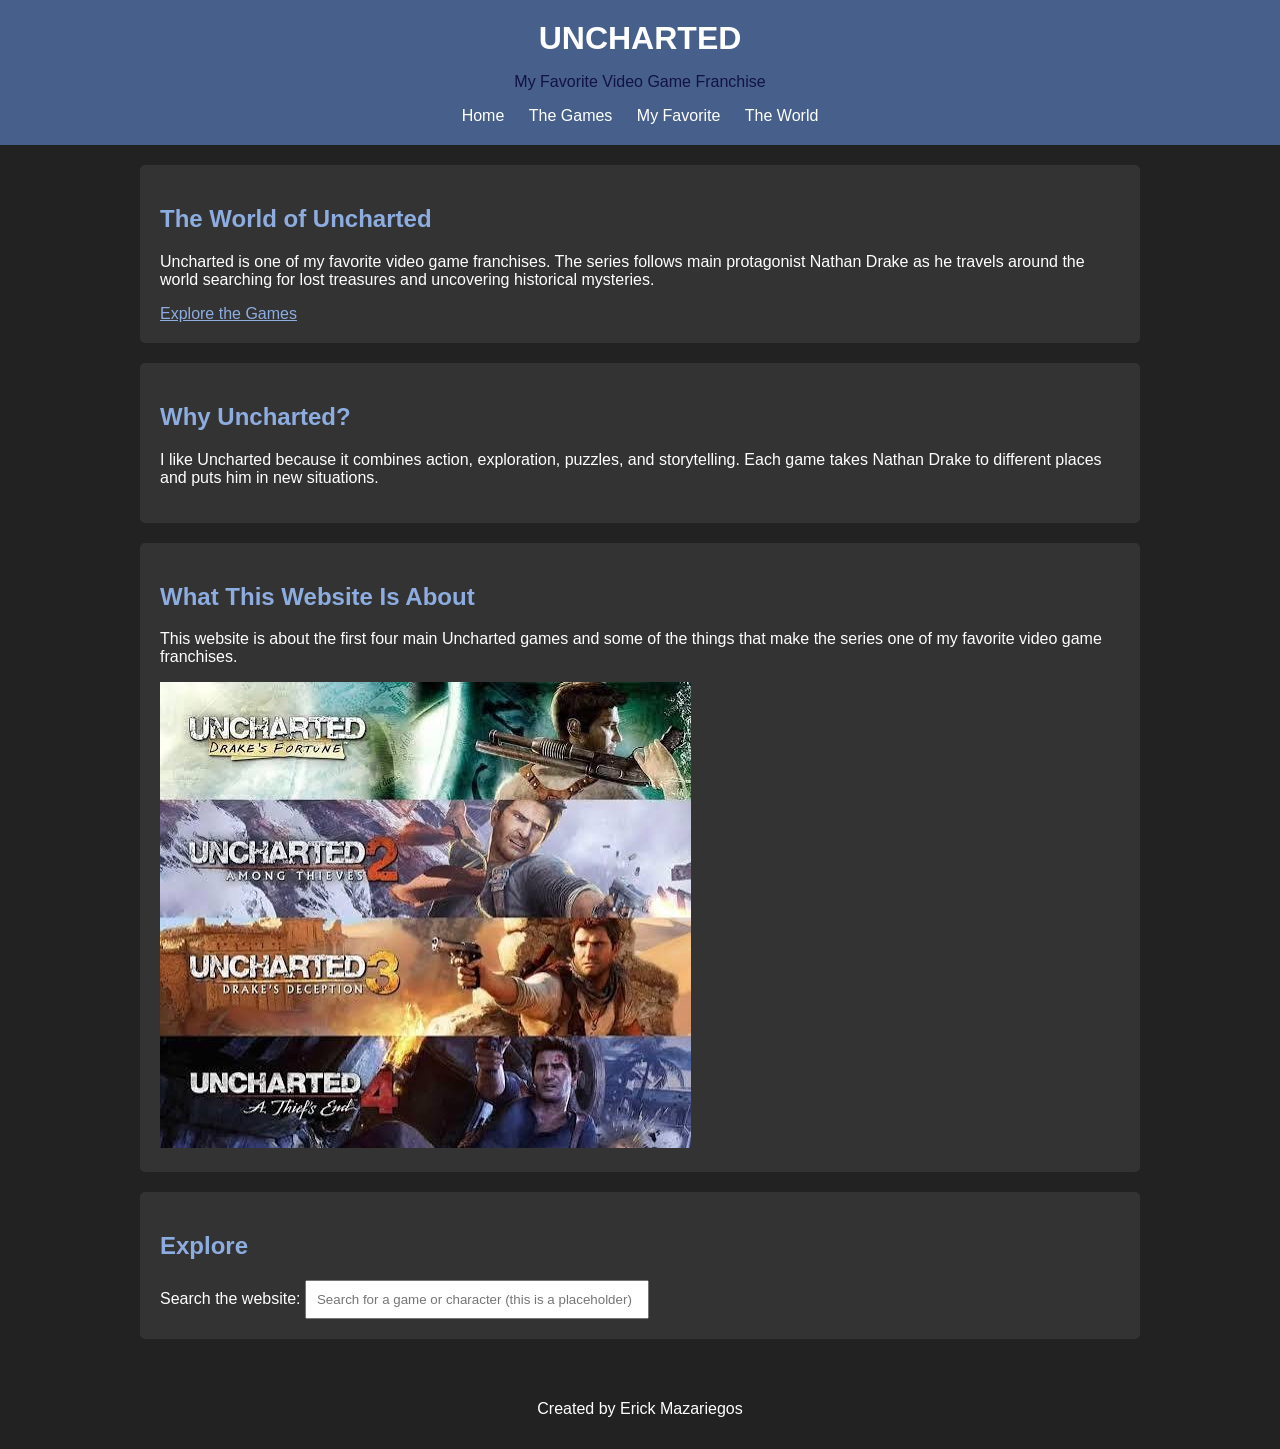
<file: index.html>
<!DOCTYPE html>
<html lang="en">

<head>
    <meta charset="UTF-8">
    <meta name="viewport" content="width=device-width, initial-scale=1.0">
    <title>Uncharted | Home</title>
    <link rel="stylesheet" href="style.css">
</head>

<body>
    <header>
        <h1>UNCHARTED</h1>
        <p>My Favorite Video Game Franchise</p>

        <!-- ELEMENT: <menu>
        The <menu> element is used for a group of navigation links.
        I am using it as the main navigation for my website. -->
        <menu>
            <li><a href="index.html">Home</a></li>
            <li><a href="games.html">The Games</a></li>
            <li><a href="favorite.html">My Favorite</a></li>
            <li><a href="world.html">The World</a></li>
        </menu>
    </header>

    <main>
        <section class="hero">
            <h2>The World of Uncharted</h2>
            <p>
                Uncharted is one of my favorite video game franchises. The series follows main protagonist Nathan Drake as he travels around the world searching for lost treasures and uncovering historical mysteries.
            </p>
            <a class="button" href="games.html">Explore the Games</a>
        </section>

        <section>
            <h2>Why Uncharted?</h2>
            <p>
                I like Uncharted because it combines action, exploration, puzzles, and storytelling. Each game takes Nathan Drake to different places and puts him in new situations.
            </p>
        </section>

        <section>
            <h2>What This Website Is About</h2>
            <p>
                This website is about the first four main Uncharted games and some of the things that make the series one of my favorite video game franchises.
            </p>
            <div class="image-container">
                <div>
                    <img src="images/Uncharted.jpeg" alt="Uncharted Games">
                </div>
            </div>
        </section>

        <section class="search">
            <h2>Explore</h2>
            <!-- ATTRIBUTE: placeholder
                The placeholder attribute gives an example of what the user can type into an input field.
                it doenst actually do anything, it just gives an example of how a placeholder is used. -->
            <label for="search">Search the website:</label>
            <input
                type="text"
                id="search"
                placeholder="Search for a game or character (this is a placeholder)"
            >
        </section>
    </main>

    <footer>
        <p>Created by Erick Mazariegos</p>
    </footer>
</body>
</html>
</file>
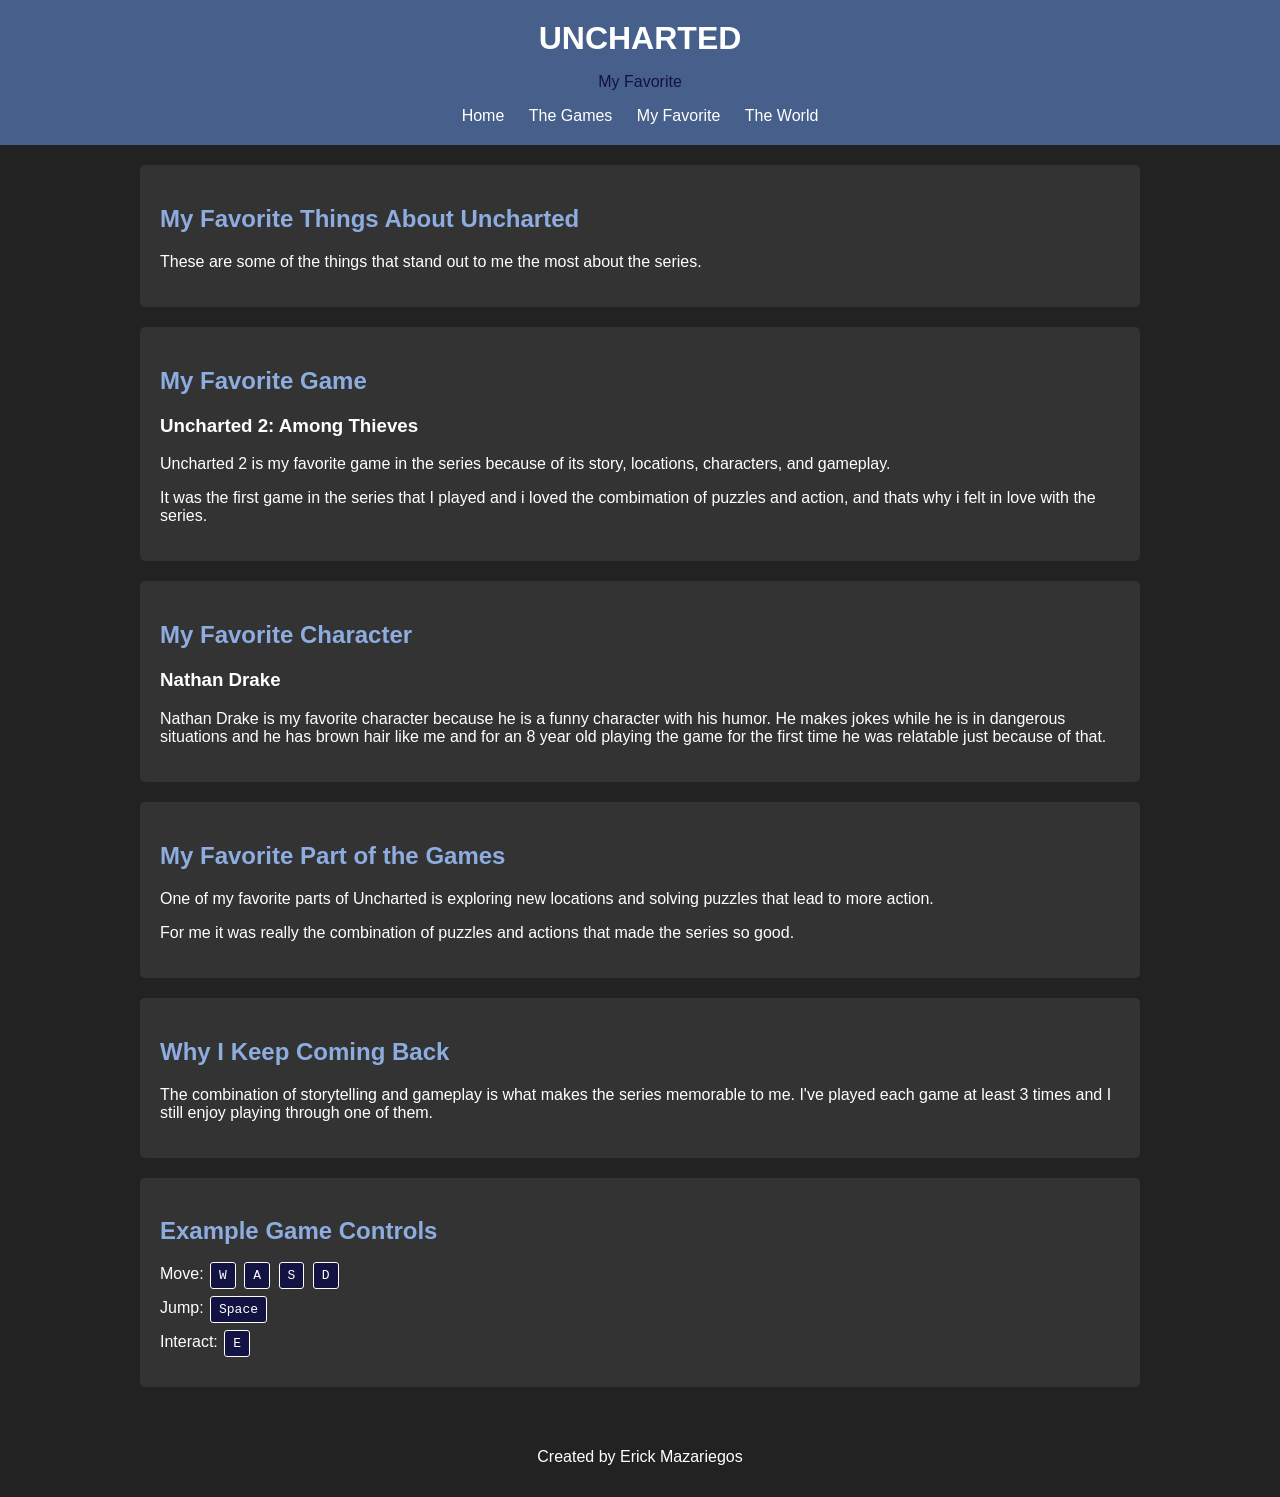
<file: favorite.html>
<!DOCTYPE html>
<html lang="en">

<head>
    <meta charset="UTF-8">
    <meta name="viewport" content="width=device-width, initial-scale=1.0">
    <title>Uncharted | My Favorite</title>
    <link rel="stylesheet" href="style.css">
</head>

<body>
    <header>
        <h1>UNCHARTED</h1>
        <p>My Favorite</p>
        <menu>
            <li><a href="index.html">Home</a></li>
            <li><a href="games.html">The Games</a></li>
            <li><a href="favorite.html">My Favorite</a></li>
            <li><a href="world.html">The World</a></li>
        </menu>
    </header>

    <main>
        <section class="page-title">
            <h2>My Favorite Things About Uncharted</h2>
            <p>
                These are some of the things that stand out to me the most about the series.
            </p>
        </section>

        <section>
            <h2>My Favorite Game</h2>
            <h3>Uncharted 2: Among Thieves</h3>
            <p>
                Uncharted 2 is my favorite game in the series because of its story, locations, characters, and gameplay.
            </p>
            <p>
                It was the first game in the series that I played and i loved the combimation of puzzles and action, and thats why i felt in love with the series.
            </p>
        </section>

        <section>
            <h2>My Favorite Character</h2>
            <h3>Nathan Drake</h3>
            <p>
                Nathan Drake is my favorite character because he is  a funny character with his humor. He makes jokes while he is in dangerous situations and he has brown hair like me and for an 8 year old playing the game for the first time he was relatable just because of that.
            </p>
        </section>

        <section>
            <h2>My Favorite Part of the Games</h2>
            <p>
                One of my favorite parts of Uncharted is exploring new locations and solving puzzles that lead to more action.
            </p>
            <p>
                For me it was really the combination of puzzles and actions that made the series so good.
            </p>
        </section>

        <section>
            <h2>Why I Keep Coming Back</h2>
            <p>
                The combination of storytelling and gameplay is what makes the series memorable to me. I've played each game at least 3 times and I still enjoy playing through one of them.
            </p>
        </section>

        <section class="controls">
            <h2>Example Game Controls</h2>
                <!-- ELEMENT: <kbd>
                The kbd element represents keyboard input.
                I am using it to display example keyboard controls for the game. -->
            <p>
                Move:
                <kbd>W</kbd>
                <kbd>A</kbd>
                <kbd>S</kbd>
                <kbd>D</kbd>
            </p>
            <p>
                Jump:
                <kbd>Space</kbd>
            </p>
            <p>
                Interact:
                <kbd>E</kbd>
            </p>
        </section>
    </main>

    <footer>
        <p>Created by Erick Mazariegos</p>
    </footer>
</body>

</html>
</file>
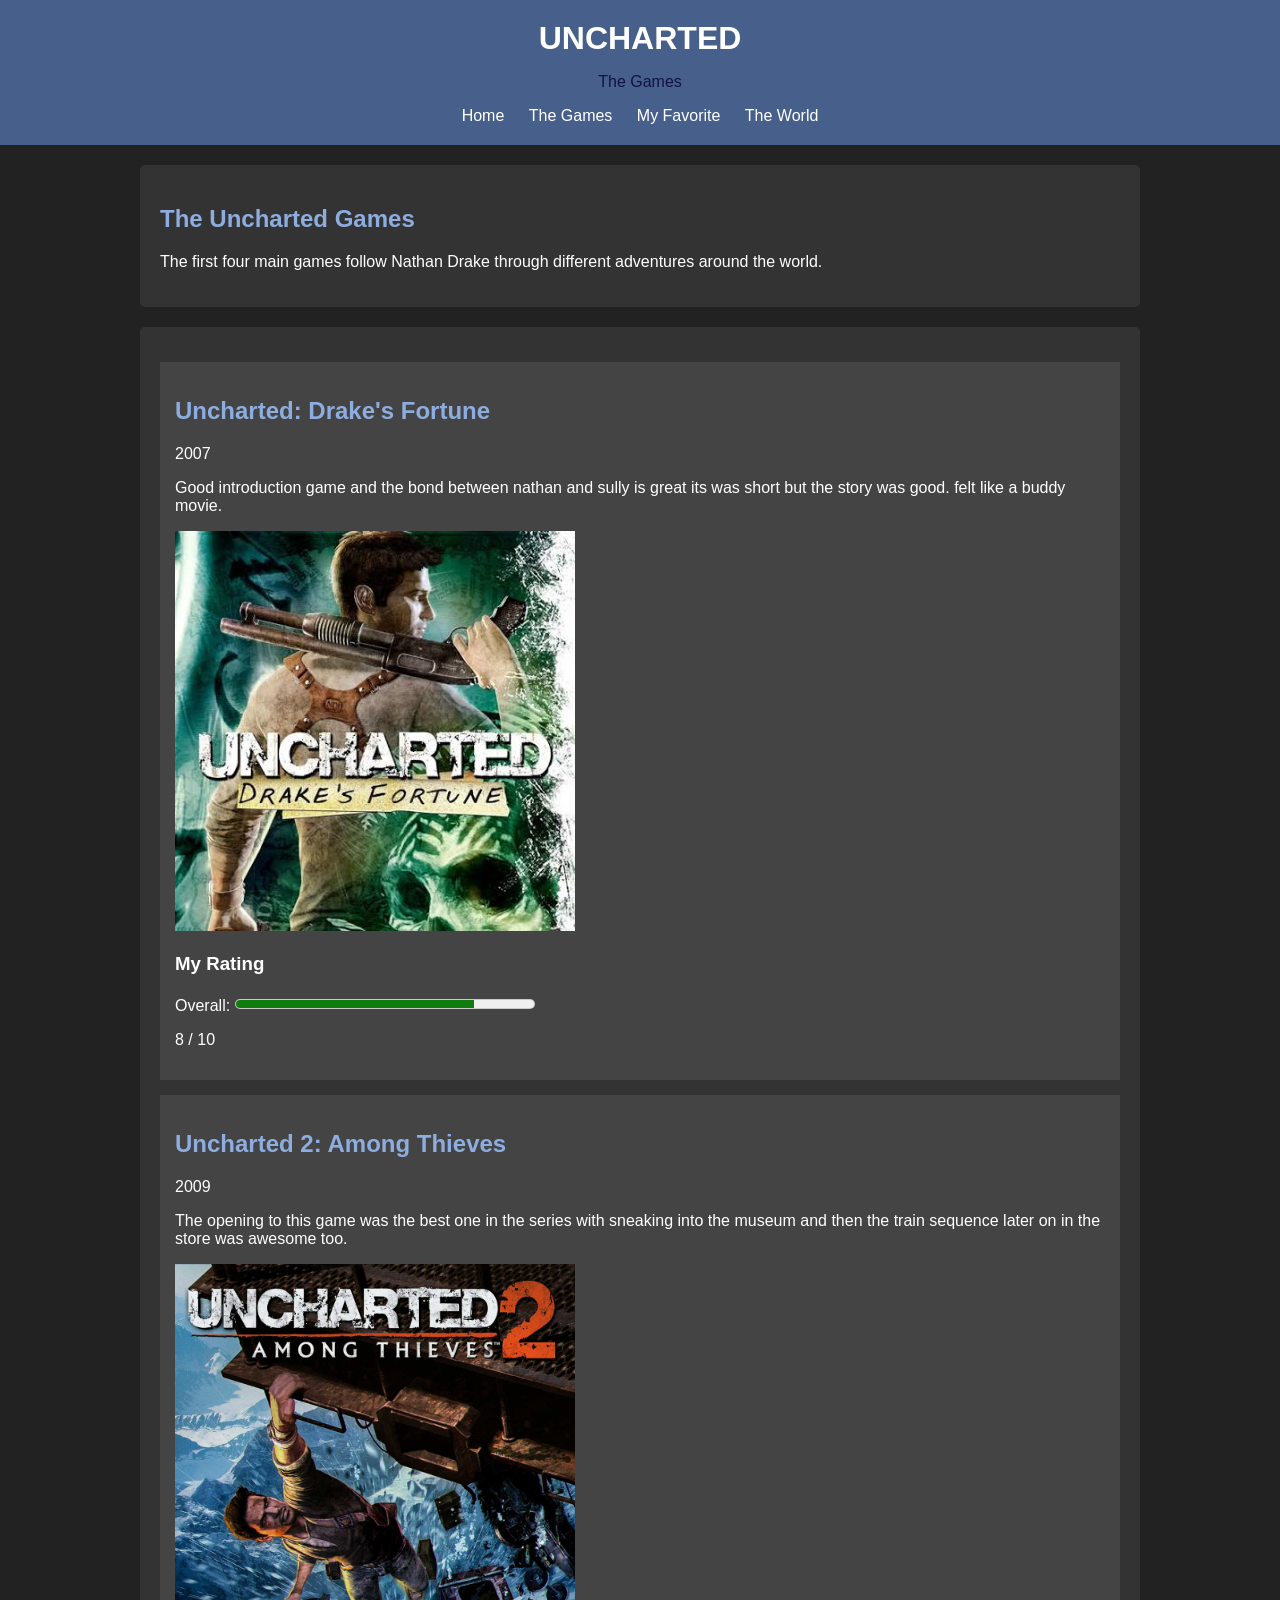
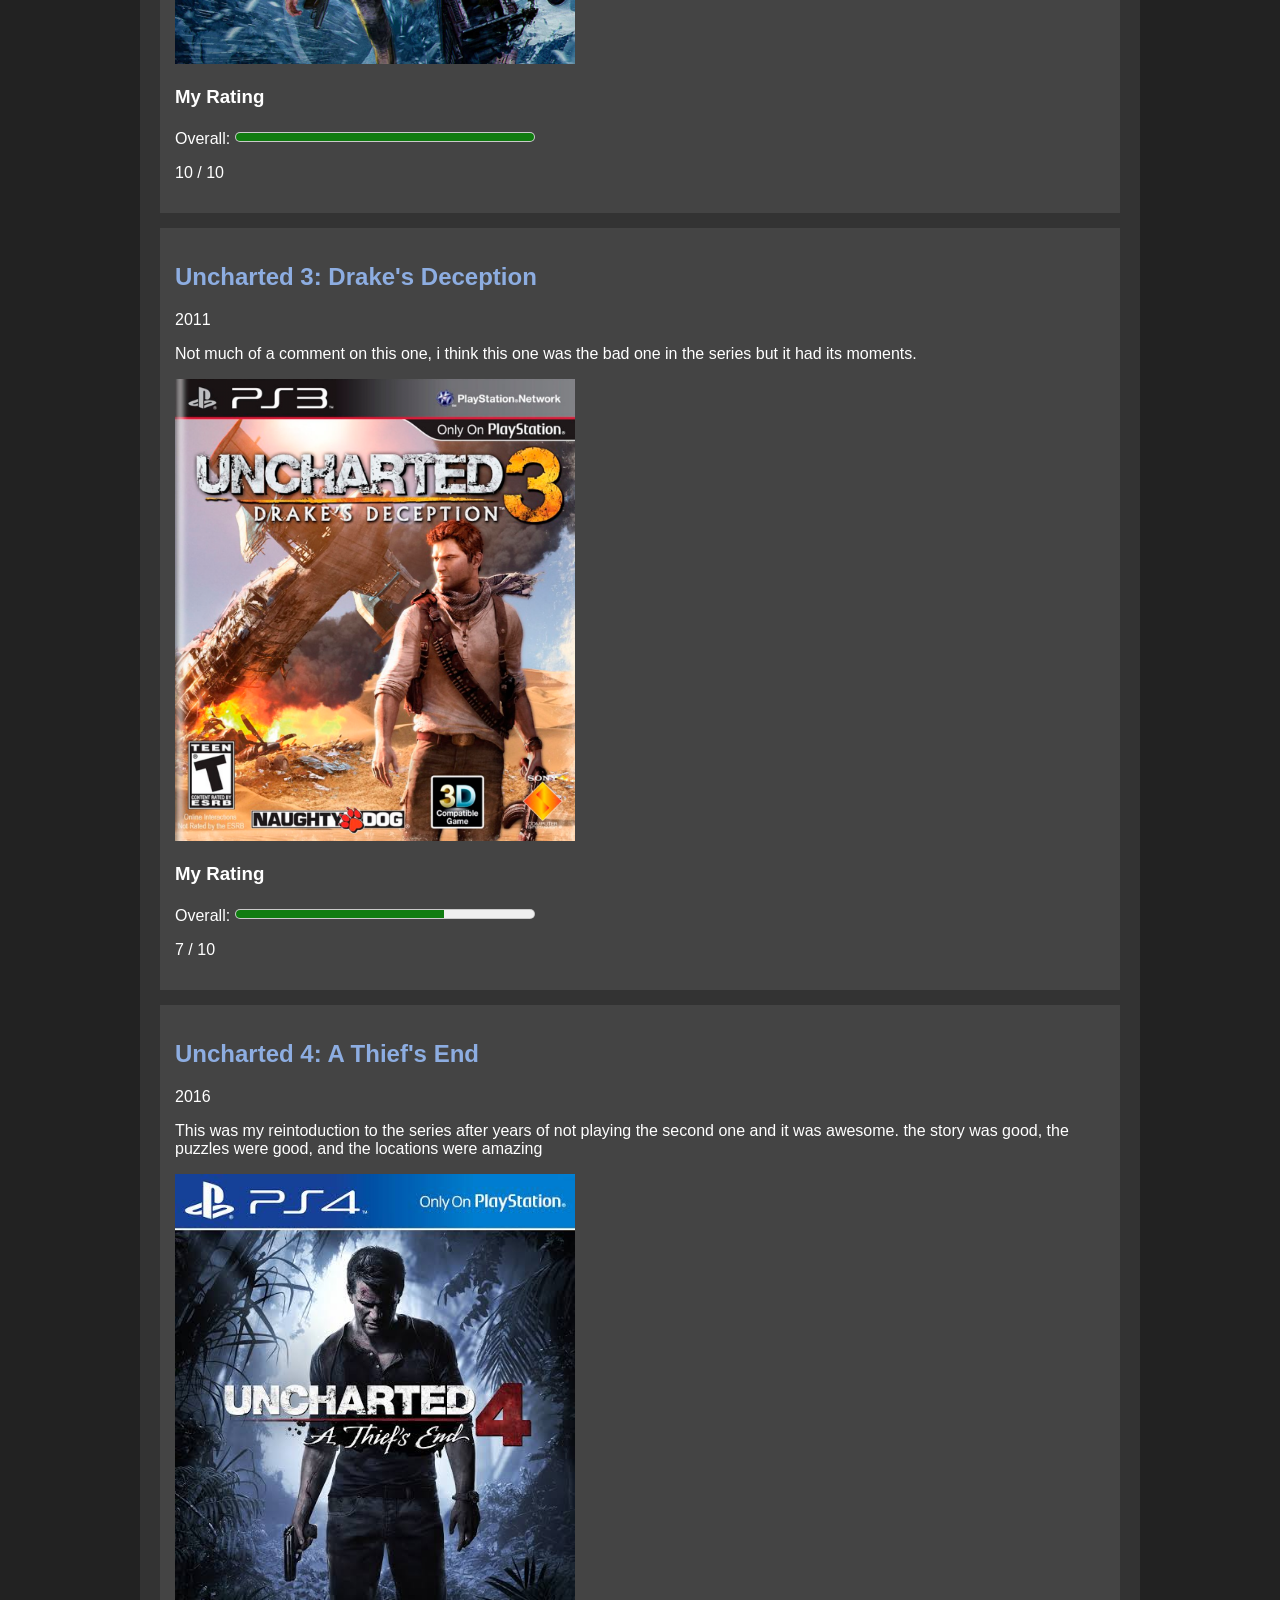
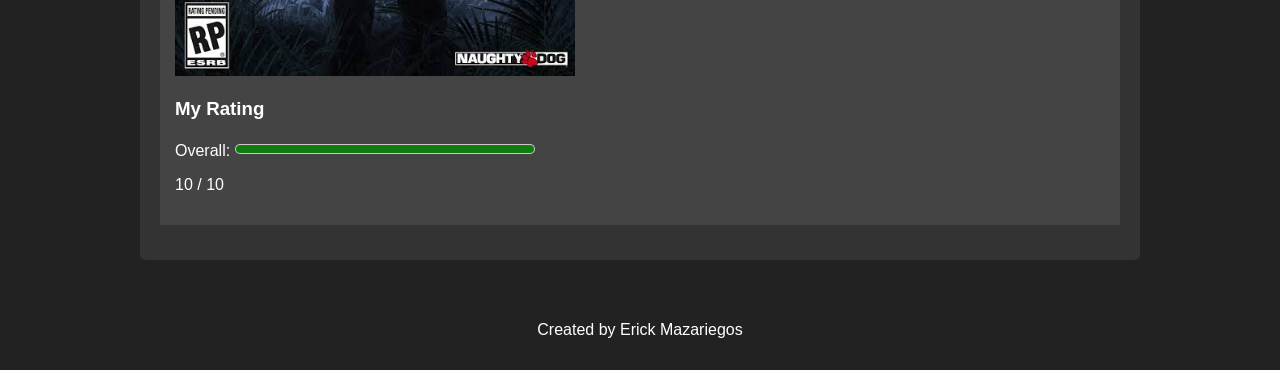
<file: games.html>
<!DOCTYPE html>
<html lang="en">

<head>
    <meta charset="UTF-8">
    <meta name="viewport" content="width=device-width, initial-scale=1.0">
    <title>Uncharted | The Games</title>
    <link rel="stylesheet" href="style.css">
</head>

<body>
    <header>
        <h1>UNCHARTED</h1>
        <p>The Games</p>
        <menu>
            <li><a href="index.html">Home</a></li>
            <li><a href="games.html">The Games</a></li>
            <li><a href="favorite.html">My Favorite</a></li>
            <li><a href="world.html">The World</a></li>
        </menu>
    </header>

    <main>
        <section class="page-title">
            <h2>The Uncharted Games</h2>
            <p>
                The first four main games follow Nathan Drake through different adventures around the world.
            </p>
        </section>

        <section class="game-container">
            <article class="game-card">
                <h2>Uncharted: Drake's Fortune</h2>
                <p class="year">2007</p>
                <p>
                    Good introduction game and the bond between nathan and sully is great its was short but the story was good. felt like a buddy movie.
                </p>
                <img src="images/Uncharted1.jpeg" alt="Uncharted 1" width="400">
                <h3>My Rating</h3>
                <!-- ELEMENT: <meter>
                The meter element displays a value within a known range.
                    ATTRIBUTES: min and max
                min sets the lowest possible value.
                max sets the highest possible value.
                I am using meter to show my personal rating for each game. -->
                <label for="game1-rating">Overall:</label>
                <meter id="game1-rating" min="0" max="10" value="8">
                    8 out of 10
                </meter>
                <p>8 / 10</p>
            </article>

            <article class="game-card">
                <h2>Uncharted 2: Among Thieves</h2>
                <p class="year">2009</p>
                <p>
                    The opening to this game was the best one in the series with sneaking into the museum and then the train sequence later on in the store was awesome too.
                </p>
                <img src="images/Uncharted2.jpeg" alt="Uncharted 2" width="400">
                <h3>My Rating</h3>
                <label for="game2-rating">Overall:</label>
                <meter id="game2-rating" min="0" max="10" value="10">
                    10 out of 10
                </meter>
                <p>10 / 10</p>
            </article>

            <article class="game-card">
                <h2>Uncharted 3: Drake's Deception</h2>
                <p class="year">2011</p>
                <p>
                    Not much of a comment on this one, i think this one was the bad one in the series but it had its moments.
                </p>
                <img src="images/Uncharted3.png" alt="Uncharted 3" width="400">
                <h3>My Rating</h3>
                <label for="game3-rating">Overall:</label>
                <meter id="game3-rating" min="0" max="10" value="7">
                    7 out of 10
                </meter>
                <p>7 / 10</p>
            </article>

            <article class="game-card">
                <h2>Uncharted 4: A Thief's End</h2>
                <p class="year">2016</p>
                <p>
                    This was my reintoduction to the series after years of not playing the second one and it was awesome. the story was good, the puzzles were good, and the locations were amazing
                </p>
                <img src="images/Uncharted4.jpeg" alt="Uncharted 4" width="400">
                <h3>My Rating</h3>
                <label for="game4-rating">Overall:</label>
                <meter id="game4-rating" min="0" max="10" value="10">
                    10 out of 10
                </meter>
                <p>10 / 10</p>
            </article>
        </section>
    </main>

    <footer>
        <p>Created by Erick Mazariegos</p>
    </footer>
</body>

</html>
</file>
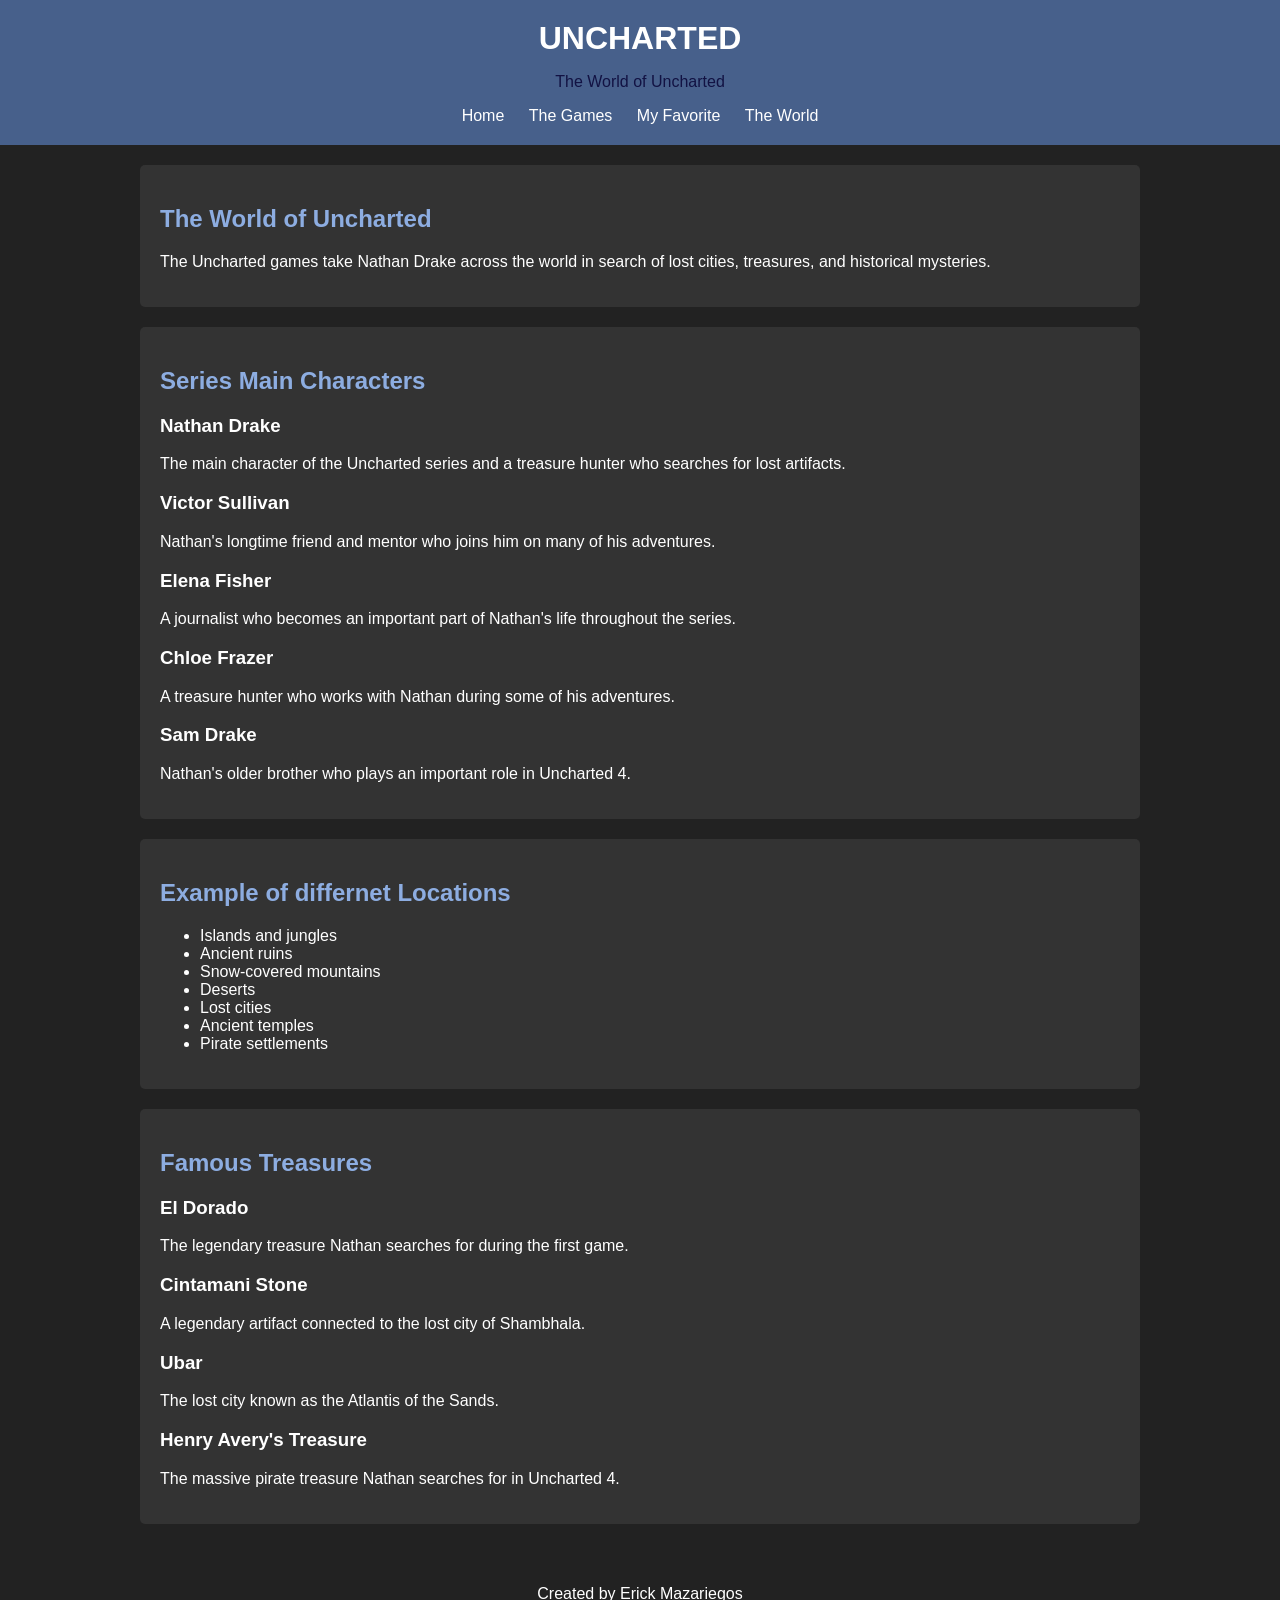
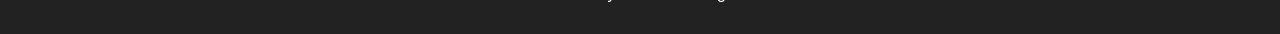
<file: world.html>
<!DOCTYPE html>
<html lang="en">

<head>
    <meta charset="UTF-8">
    <meta name="viewport" content="width=device-width, initial-scale=1.0">
    <title>Uncharted | The World</title>
    <link rel="stylesheet" href="style.css">
</head>

<body>
    <header>
        <h1>UNCHARTED</h1>
        <p>The World of Uncharted</p>
        <menu>
            <li><a href="index.html">Home</a></li>
            <li><a href="games.html">The Games</a></li>
            <li><a href="favorite.html">My Favorite</a></li>
            <li><a href="world.html">The World</a></li>
        </menu>
    </header>

    <main>
        <section class="page-title">
            <h2>The World of Uncharted</h2>
            <p>
                The Uncharted games take Nathan Drake across the world in search of lost cities, treasures, and historical mysteries.
            </p>
        </section>

        <section>
            <h2>Series Main Characters</h2>
            <div class="character-list">
                <article>
                    <h3>Nathan Drake</h3>
                    <p>
                        The main character of the Uncharted series and a treasure hunter who searches for lost artifacts.
                    </p>
                    <h3>Victor Sullivan</h3>
                    <p>
                        Nathan's longtime friend and mentor who joins him on many of his adventures.
                    </p>
                    <h3>Elena Fisher</h3>
                    <p>
                        A journalist who becomes an important part of Nathan's life throughout the series.
                    </p>
                    <h3>Chloe Frazer</h3>
                    <p>
                        A treasure hunter who works with Nathan during some of his adventures.
                    </p>
                    <h3>Sam Drake</h3>
                    <p>
                        Nathan's older brother who plays an important role in Uncharted 4.
                    </p>
                </article>
            </div>
        </section>

        <section>
            <h2>Example of differnet Locations</h2>
            <ul class="location-list">
                <li>Islands and jungles</li>
                <li>Ancient ruins</li>
                <li>Snow-covered mountains</li>
                <li>Deserts</li>
                <li>Lost cities</li>
                <li>Ancient temples</li>
                <li>Pirate settlements</li>
            </ul>
        </section>

        <section>
            <h2>Famous Treasures</h2>
            <div class="treasure-list">
                <article>
                    <h3>El Dorado</h3>
                    <p>
                        The legendary treasure Nathan searches for during the first game.
                    </p>
                </article>

                <article>
                    <h3>Cintamani Stone</h3>
                    <p>
                        A legendary artifact connected to the lost city of Shambhala.
                    </p>
                </article>

                <article>
                    <h3>Ubar</h3>
                    <p>
                        The lost city known as the Atlantis of the Sands.
                    </p>
                </article>

                <article>
                    <h3>Henry Avery's Treasure</h3>
                    <p>
                        The massive pirate treasure Nathan searches for in Uncharted 4.
                    </p>
                </article>
            </div>
        </section>
    </main>

    <footer>
        <p>Created by Erick Mazariegos</p>
    </footer>
</body>

</html>
</file>
<file: style.css>
/* Basic page settings */
body { margin: 0; font-family: Arial, sans-serif; background-color: #222; color: white; }
header { background-color: #47608b; text-align: center; padding: 20px; }
header h1 { margin: 0; }
header p { color: #121243; }

/* Navigation */
menu { padding: 0; margin: 0; list-style: none; }
menu li { display: inline; margin: 10px; }
menu a { color: white; text-decoration: none; }

/* Main content */
main { width: 90%; max-width: 1000px; margin: auto; }

/* Sections */
section { background-color: #333; margin: 20px 0; padding: 20px; border-radius: 5px; }

/* Headings */
h2 { color: #8dade1; }
a { color: #8dade1; }

.game-card { background-color: #444; padding: 15px; margin: 15px 0; }
meter { width: 300px; height: 20px; }
kbd { background-color: #121243; border: 1px solid rgb(255, 252, 252); padding: 5px 8px; margin: 2px; border-radius: 3px; }
input { padding: 10px; width: 320px; }
footer { background-color: #222; text-align: center; padding: 15px; margin-top: 30px; }
</file>
